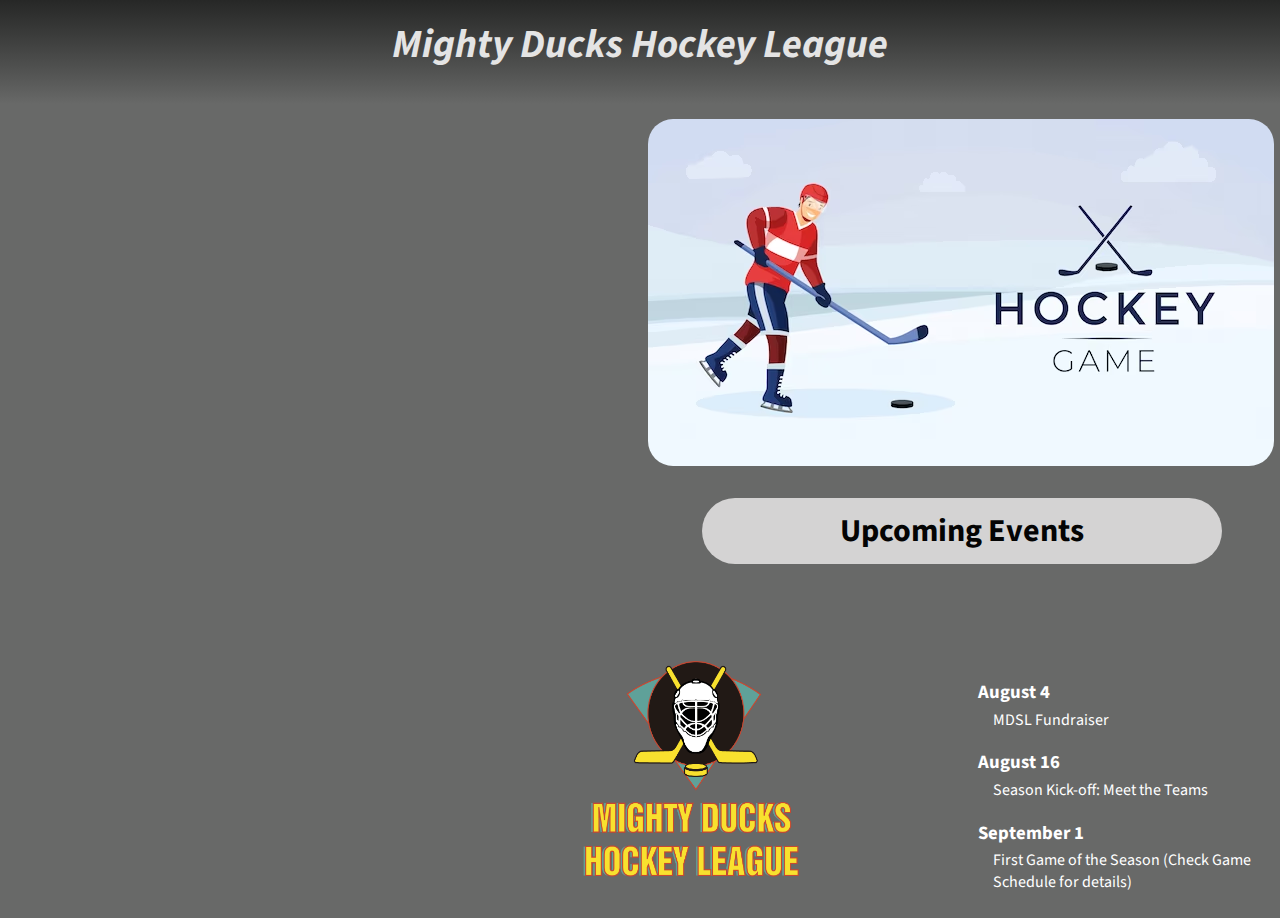
<file: index.html>
<!DOCTYPE html>
<html lang="en">

<head>
    <meta charset="UTF-8">
    <meta http-equiv="X-UA-Compatible" content="IE=edge">
    <meta name="viewport" content="width=device-width, initial-scale=1.0">
    <link rel="stylesheet" href="styles.css">
    <!-- <link rel="stylesheet" href="styles2.css">   -->
    <title>Task 2</title>
</head>

<body>
    <header>
        
        <nav class="navbar">
            <h1 class="main-title">Mighty Ducks Hockey League</h1>
            <a class="home-button-1" href="index.html"> Home </a>
            <a class="about-button-1" href="about.html"> About </a>
            <a class="contact-button-1" href="contact.html"> Contact </a>
        </nav>
        <img class="img-navbar" src="./assets/plantilla-banner-color-plano-juego-hockey_94753-1671.avif" alt="img-navbar">
        <h2 class="subtitle">Upcoming Events</h2>
    </header>


    <section class="section-main">
        <img class="img-logo" src="./assets/LogoMightyducks-01.png" alt="Logo">
        <aside class="information-aside">
            <h3 class="dates">August 4</h3>
            <p class="paragraphs">MDSL Fundraiser</p>
            <h3 class="dates">August 16</h3>
            <p class="paragraphs">Season Kick-off: Meet the Teams</p>
            <h3 class="dates">September 1</h3>
            <p class="paragraphs">First Game of the Season (Check Game Schedule for details)</p>
        </aside>
    </section>

</body>



</html>
</file>
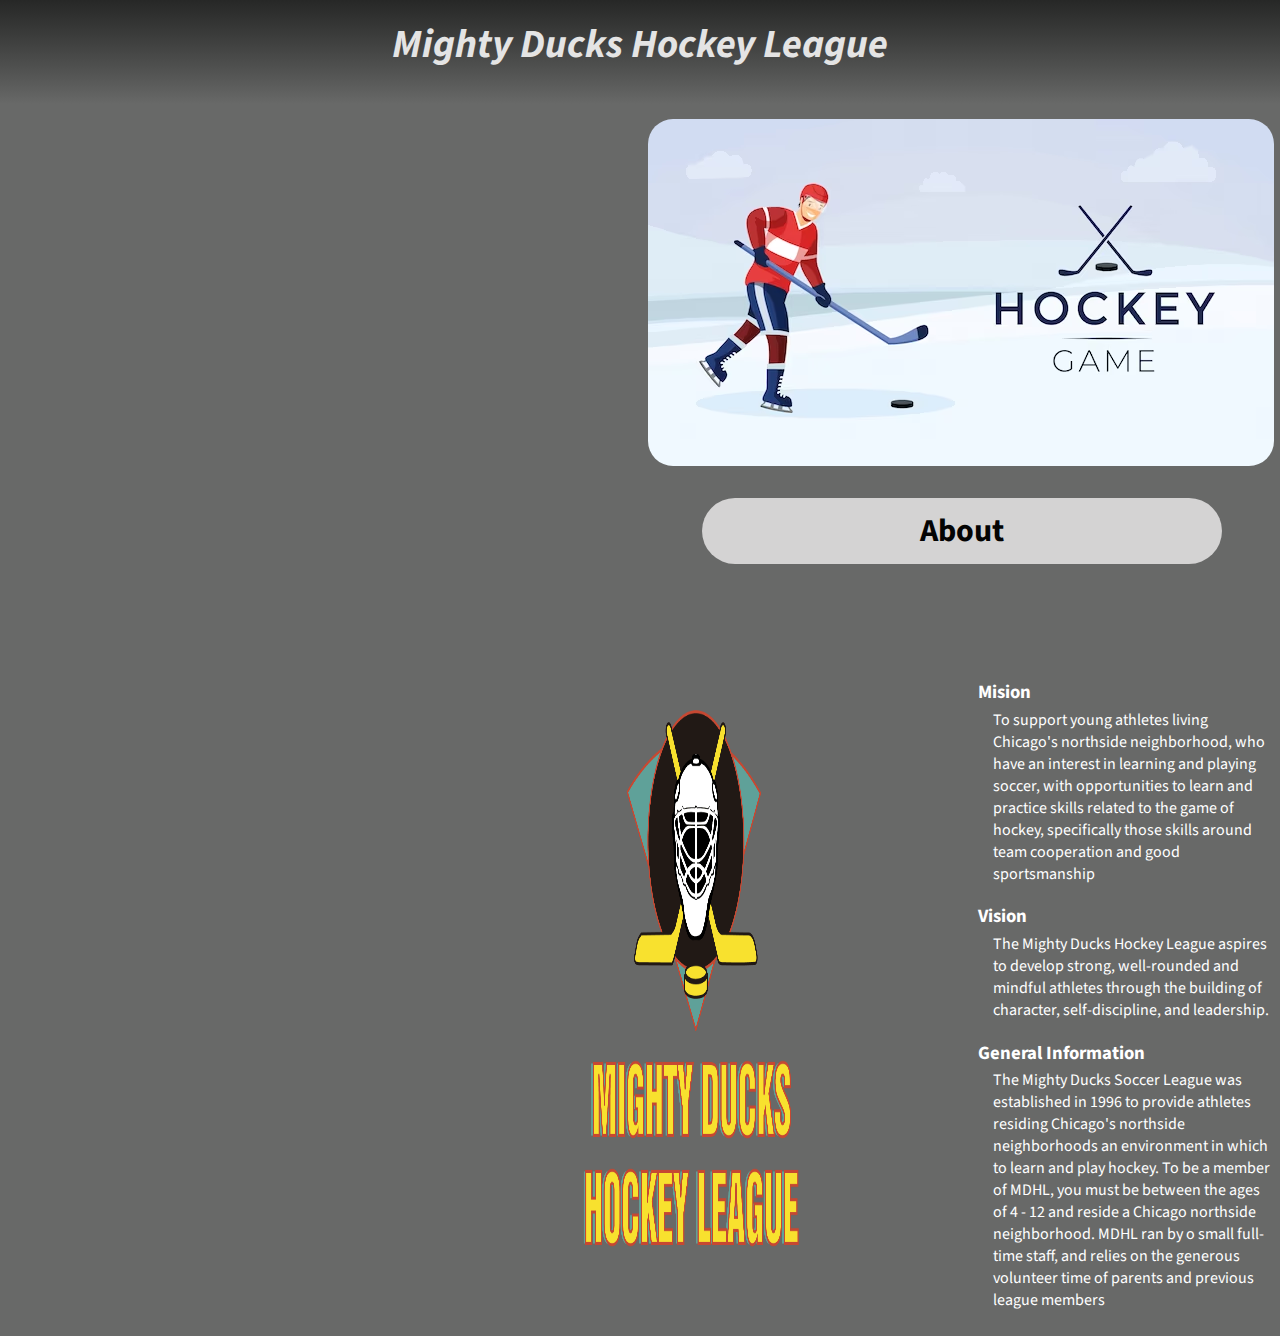
<file: about.html>
<!DOCTYPE html>
<html lang="en">

<head>
    <meta charset="UTF-8">
    <meta http-equiv="X-UA-Compatible" content="IE=edge">
    <meta name="viewport" content="width=device-width, initial-scale=1.0">
    <link rel="stylesheet" href="styles.css">
    <!-- <link rel="stylesheet" href="styles2.css">  -->
    <title>Task 2</title>
</head>

<body>
    <header>
        
        <nav class="navbar">
            <h1 class="main-title">Mighty Ducks Hockey League</h1>
            <a class="home-button-2" href="index.html"> Home </a>
            <a class="about-button-2" href="about.html"> About </a>
            <a class="contact-button-2" href="contact.html"> Contact </a>
        </nav>
        <img class="img-navbar" src="./assets/plantilla-banner-color-plano-juego-hockey_94753-1671.avif" alt="img-navbar">
        <h2 class="subtitle">About</h2>
    </header>

    <section class="section-main">
        <img class="img-logo" src="./assets/LogoMightyducks-01.png" alt="Logo">
        <aside class="information-aside">
            <h3>Mision</h3>
            <p class="paragraphs">To support young athletes living Chicago's northside neighborhood, who have an
                interest in
                learning and playing soccer, with opportunities to learn and practice skills related to the game of
                hockey, specifically those skills around team cooperation and good sportsmanship</p>
            <h3>Vision</h3>
            <p class="paragraphs">The Mighty Ducks Hockey League aspires to develop strong, well-rounded and mindful
                athletes
                through the building of character, self-discipline, and leadership.</p>
            <h3>General Information</h3>
            <p class="paragraphs">The Mighty Ducks Soccer League was established in 1996 to provide athletes residing
                Chicago's northside neighborhoods an environment in which to learn and play hockey. To be a
                member of MDHL, you must be between the ages of 4 - 12 and reside a Chicago northside neighborhood. MDHL
                ran
                by o small full-time staff, and relies on the generous volunteer time of parents and previous league
                members
            </p>
        </aside>

    </section>


</body>

</html>
</file>
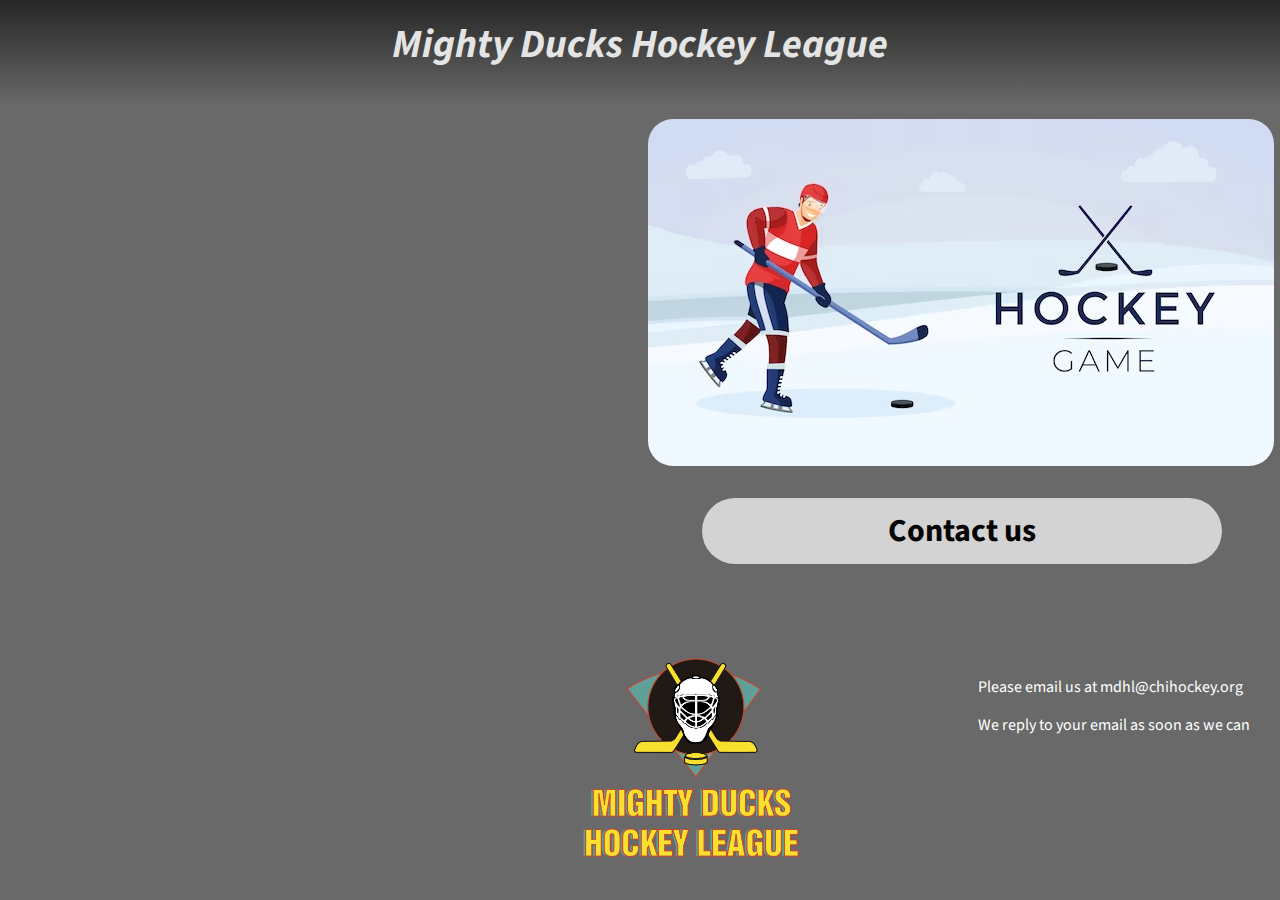
<file: contact.html>
<!DOCTYPE html>
<html lang="en">

<head>
    <meta charset="UTF-8">
    <meta http-equiv="X-UA-Compatible" content="IE=edge">
    <meta name="viewport" content="width=device-width, initial-scale=1.0">
    <link rel="stylesheet" href="styles.css">
    <!-- <link rel="stylesheet" href="styles2.css">   -->
    <title>Task 2</title>
</head>

<body>
    <header>
        
        <nav class="navbar">
            <h1 class="main-title">Mighty Ducks Hockey League</h1>
            <a class="home-button-3" href="index.html"> Home </a>
            <a class="about-button-3" href="about.html"> About </a>
            <a class="contact-button-3" href="contact.html"> Contact </a>
        </nav>
        <img class="img-navbar" src="./assets/plantilla-banner-color-plano-juego-hockey_94753-1671.avif" alt="img-navbar">
        <h2 class="subtitle">Contact us</h2>
    </header>

    <section class="section-main">

        <img class="img-logo" src="./assets/LogoMightyducks-01.png" alt="Logo">
        <aside class="information-aside">
            <p class="paragraphs-contact">Please email us at mdhl@chihockey.org</p>
            <p class="paragraphs-contact">We reply to your email as soon as we can</p>
        </aside>



    </section>



</body>

</html>
</file>
<file: styles.css>
@import url('https://fonts.googleapis.com/css2?family=Source+Sans+Pro:ital,wght@0,300;1,200&display=swap');

body {
    font-family: 'Source Sans Pro', sans-serif;
    background-color: #686968;
    color: white;

}


.main-title {
    font-size: 40px;
    font-weight: bolder;
    font-style: italic;
    position: relative;
    top: 0.6em;
    text-align: center;
    color: #e4e4e4;
    border: 1px #222322;


}

.logo-navbar {
    width: 100px;
    
    

}

.navbar {
    background-image: linear-gradient(to bottom, #222322, #323332, #434443, #555655, #686968);
    margin: -35px -8px 15px -8px;
}

.navbar a {
    padding: 5px;
    position: relative;
    left: 80em;
    bottom: 2.3em;


}

.about-button-1,
.contact-button-1 {
    font-size: 20px;
    margin: 10px 10px 0px 10px;
    padding: 5px 10px 5px 10px;
    text-decoration: none;
    color: #ffff;
    background-color: #5c37c4;
    border: solid 1px black;
    border-radius: 15px;
    box-shadow: 3px 4px 5px 4px rgba(0, 0, 0, 0.66);
    -webkit-box-shadow: 3px 4px 5px 4px rgba(0, 0, 0, 0.66);
    -moz-box-shadow: 3px 4px 5px 4px rgba(0, 0, 0, 0.66);
}

.home-button-1 {
    font-size: 20px;
    margin: 10px 10px 00px 10px;
    padding: 5px 10px 5px 10px;
    text-decoration: none;
    color: #ffff;
    background-color: #4739e2;
    border: solid 1px black;
    border-radius: 15px;
    box-shadow: 3px 4px 5px 4px rgba(0, 0, 0, 0.66);
    -webkit-box-shadow: 3px 4px 5px 4px rgba(0, 0, 0, 0.66);
    -moz-box-shadow: 3px 4px 5px 4px rgba(0, 0, 0, 0.66);
}

.img-navbar {
    position: relative;
    left: 40em;
    border-radius: 25px;
}

.img-logo {
    width: 250px;
}

.subtitle {
    text-align: center;
    padding: 10px;
    font-size: 2em;
    font-weight: 700;
    width: 500px;
    margin-left: 21.7em;
    border-radius: 50px;
    background-color: #d4d3d3;
    color: #040404;

}

.section-main {
    display: flex;
    margin-left: 35em;
    margin-top: 4em;
    
    
}

.information-aside {
    margin-top: 2em;
    padding-left: 10em;
}

.paragraphs {
    margin-left: 15px;
    margin-top: -15px;
}

.home-button-2,
.contact-button-2 {
    font-size: 20px;
    margin: 10px 10px 0px 10px;
    padding: 5px 10px 5px 10px;
    text-decoration: none;
    color: #ffff;
    background-color: #5c37c4;
    border: solid 1px black;
    border-radius: 15px;
    box-shadow: 3px 4px 5px 4px rgba(0, 0, 0, 0.66);
    -webkit-box-shadow: 3px 4px 5px 4px rgba(0, 0, 0, 0.66);
    -moz-box-shadow: 3px 4px 5px 4px rgba(0, 0, 0, 0.66);
}

.about-button-2 {
    font-size: 20px;
    margin: 10px 10px 00px 10px;
    padding: 5px 10px 5px 10px;
    text-decoration: none;
    color: #ffff;
    background-color: #4739e2;
    border: solid 1px black;
    border-radius: 15px;
    box-shadow: 3px 4px 5px 4px rgba(0, 0, 0, 0.66);
    -webkit-box-shadow: 3px 4px 5px 4px rgba(0, 0, 0, 0.66);
    -moz-box-shadow: 3px 4px 5px 4px rgba(0, 0, 0, 0.66);
}


.home-button-3,
.about-button-3 {
    font-size: 20px;
    margin: 10px 10px 0px 10px;
    padding: 5px 10px 5px 10px;
    text-decoration: none;
    color: #ffff;
    background-color: #5c37c4;
    border: solid 1px black;
    border-radius: 15px;
    box-shadow: 3px 4px 5px 4px rgba(0, 0, 0, 0.66);
    -webkit-box-shadow: 3px 4px 5px 4px rgba(0, 0, 0, 0.66);
    -moz-box-shadow: 3px 4px 5px 4px rgba(0, 0, 0, 0.66);
}

.contact-button-3 {
    font-size: 20px;
    margin: 10px 10px 00px 10px;
    padding: 5px 10px 5px 10px;
    text-decoration: none;
    color: #ffff;
    background-color: #4739e2;
    border: solid 1px black;
    border-radius: 15px;
    box-shadow: 3px 4px 5px 4px rgba(0, 0, 0, 0.66);
    -webkit-box-shadow: 3px 4px 5px 4px rgba(0, 0, 0, 0.66);
    -moz-box-shadow: 3px 4px 5px 4px rgba(0, 0, 0, 0.66);

}
</file>
<file: styles2.css>
.main-title {
    font-size: 40px;
    margin-top: -5px;
    z-index: 1;
    position: absolute;
    margin-right: 500px;
}

.navbar {
    display: flex;
    padding: 5px;
    justify-content: end;
}

.about-button-1,
.contact-button-1 {
    font-size: 20px;
    margin: 10px 10px 0px 10px;
    padding: 5px 10px 5px 10px;
    text-decoration: none;
    color: #ffff;
    background-color: #1b6fd0;
    border: solid 2px black;
    box-shadow: 3px 4px 5px 4px rgba(0, 0, 0, 0.66);
    -webkit-box-shadow: 3px 4px 5px 4px rgba(0, 0, 0, 0.66);
    -moz-box-shadow: 3px 4px 5px 4px rgba(0, 0, 0, 0.66);
}

.home-button-1 {
    font-size: 20px;
    margin: 10px 10px 0px 10px;
    padding: 5px 10px 5px 10px;
    text-decoration: none;
    color: #ffff;
    background-color: #00bb2d;
    border: solid 2px black;
    box-shadow: 3px 4px 5px 4px rgba(0, 0, 0, 0.66);
    -webkit-box-shadow: 3px 4px 5px 4px rgba(0, 0, 0, 0.66);
    -moz-box-shadow: 3px 4px 5px 4px rgba(0, 0, 0, 0.66);
}

.img-navbar {
    height: 500px;
    width: 100%;
}

.img-logo {
    width: 250px;
}

.subtitle {
    text-align: center;
    border: 1px solid black;
    padding: 10px;
}

.section-main {
    display: flex;
    margin: 20px;
}

.information-aside {
    padding: 20px;
}

.paragraphs {
    margin-left: 15px;
    margin-top: -15px;
}

.home-button-2,
.contact-button-2 {
    font-size: 20px;
    margin: 10px 10px 0px 10px;
    padding: 5px 10px 5px 10px;
    text-decoration: none;
    color: #ffff;
    background-color: #1b6fd0;
    border: solid 2px black;
    box-shadow: 3px 4px 5px 4px rgba(0, 0, 0, 0.66);
    -webkit-box-shadow: 3px 4px 5px 4px rgba(0, 0, 0, 0.66);
    -moz-box-shadow: 3px 4px 5px 4px rgba(0, 0, 0, 0.66);
}

.about-button-2 {
    font-size: 20px;
    margin: 10px 10px 0px 10px;
    padding: 5px 10px 5px 10px;
    text-decoration: none;
    color: #ffff;
    background-color: #00bb2d;
    border: solid 2px black;
    box-shadow: 3px 4px 5px 4px rgba(0, 0, 0, 0.66);
    -webkit-box-shadow: 3px 4px 5px 4px rgba(0, 0, 0, 0.66);
    -moz-box-shadow: 3px 4px 5px 4px rgba(0, 0, 0, 0.66);
}

.home-button-3,
.about-button-3 {
    font-size: 20px;
    margin: 10px 10px 0px 10px;
    padding: 5px 10px 5px 10px;
    text-decoration: none;
    color: #ffff;
    background-color: #1b6fd0;
    border: solid 2px black;
    box-shadow: 3px 4px 5px 4px rgba(0, 0, 0, 0.66);
    -webkit-box-shadow: 3px 4px 5px 4px rgba(0, 0, 0, 0.66);
    -moz-box-shadow: 3px 4px 5px 4px rgba(0, 0, 0, 0.66);
}

.contact-button-3 {
    font-size: 20px;
    margin: 10px 10px 0px 10px;
    padding: 5px 10px 5px 10px;
    text-decoration: none;
    color: #ffff;
    background-color: #00bb2d;
    border: solid 2px black;
    box-shadow: 3px 4px 5px 4px rgba(0, 0, 0, 0.66);
    -webkit-box-shadow: 3px 4px 5px 4px rgba(0, 0, 0, 0.66);
    -moz-box-shadow: 3px 4px 5px 4px rgba(0, 0, 0, 0.66);
}
</file>
